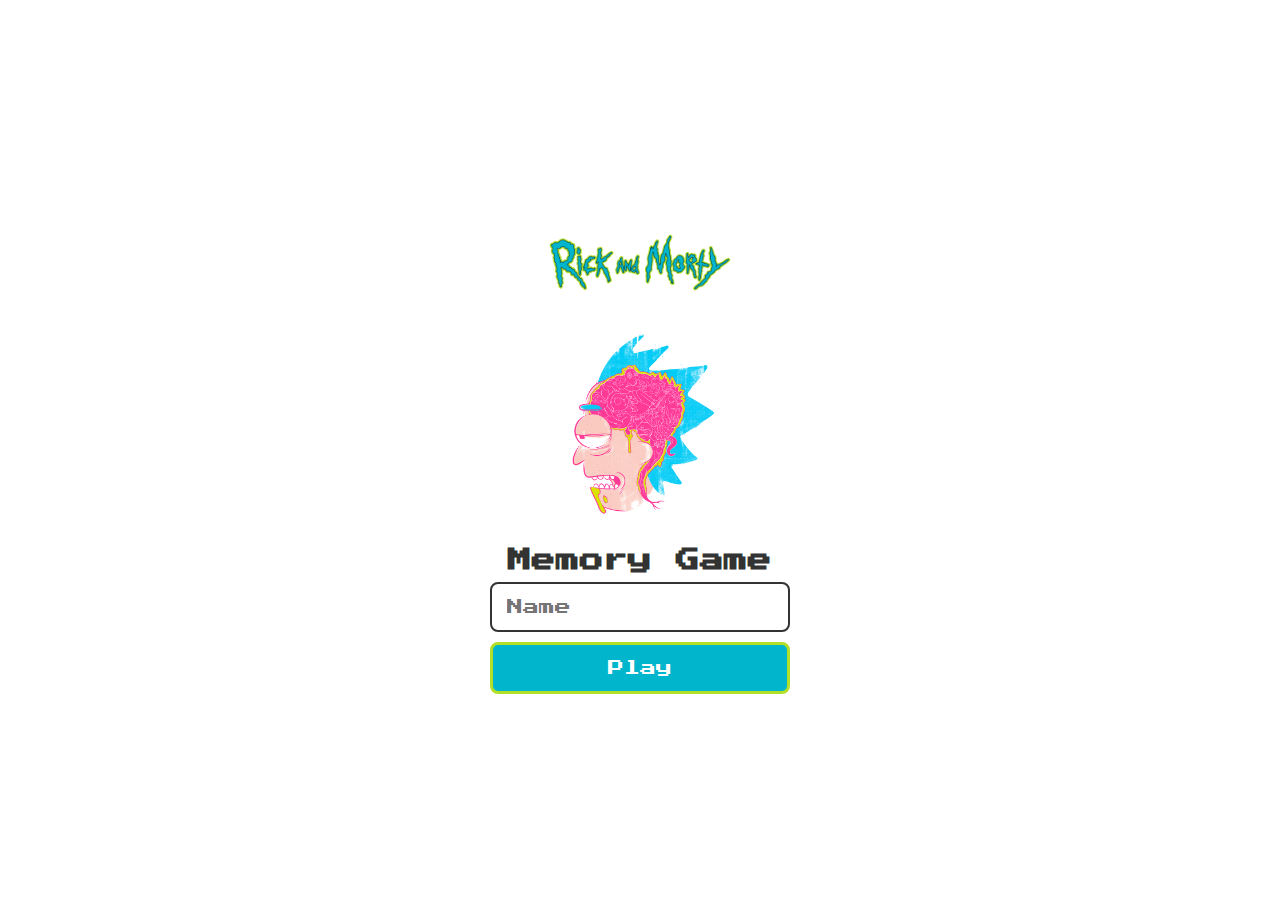
<file: 03.memory_game/index.html>
<!DOCTYPE html>
<html lang="en">

<head>
  <meta charset="UTF-8">
  <meta name="viewport" content="width=device-width, initial-scale=1.0">

  <link rel="stylesheet" href="./css/reset.css">
  <link rel="stylesheet" href="./css/login.css">

  <script defer src="./js/login.js"></script>
  <link rel="shortcut icon" href="./images/brain.png" type="image/x-icon">
  <title>Memory Game | Login</title>
</head>

<body>

  <form class="login-form">

    <div class="login__header">
      <img src="./images/logo.png" alt="logo">
      <img src="./images/cerebro.jpg" alt="brain icon">
      <h1>Memory Game</h1>
    </div>

    <input type="text" placeholder="Name" class="login__input">
    <button type="submit" class="login__button">Play</button>

  </form>

</body>

</html>
</file>
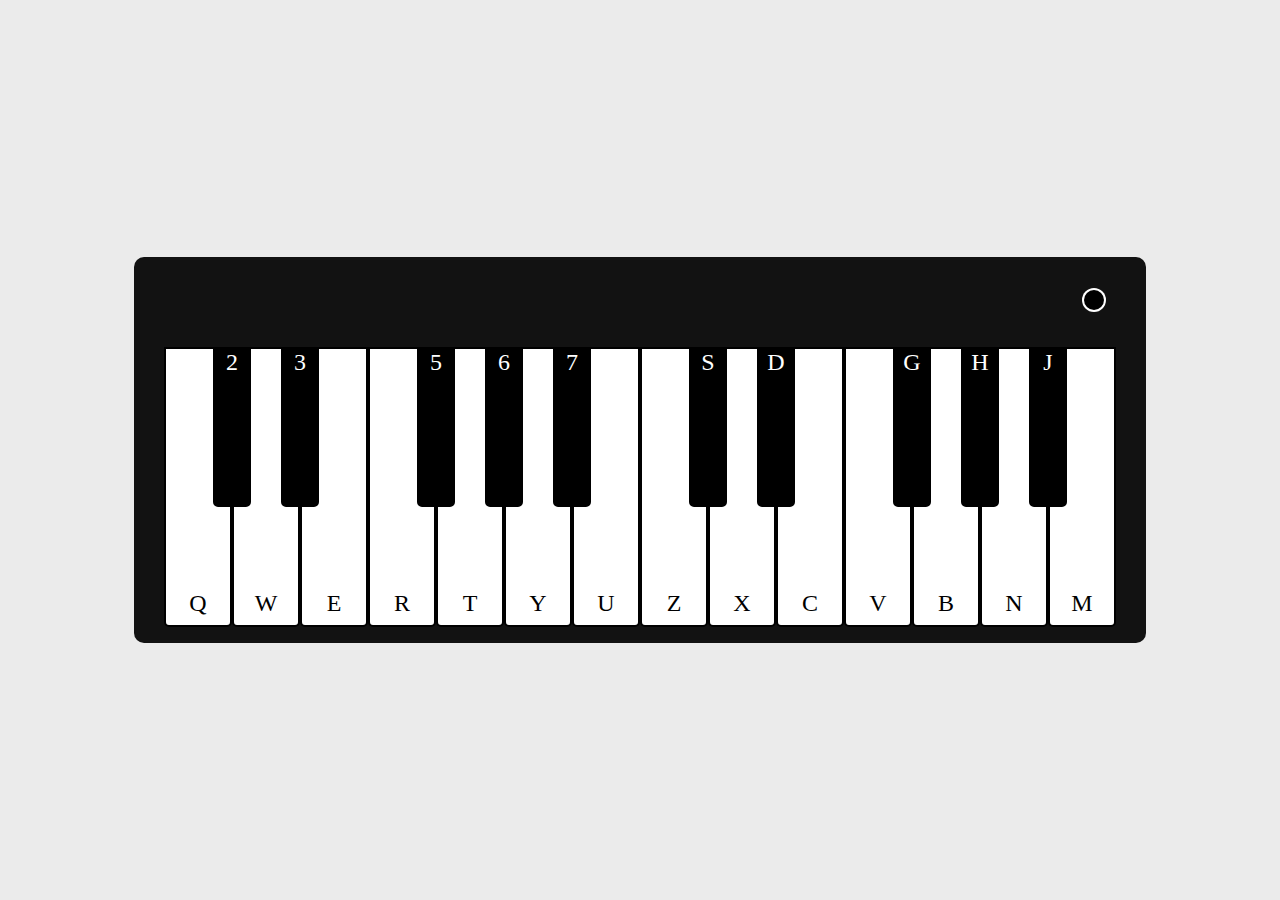
<file: 05.piano/index.html>
<!DOCTYPE html>
<html lang="pt-BR">
  <head>
    <meta charset="UTF-8">
    <meta http-equiv="X-UA-Compatible" content="IE=edge">
    <meta name="viewport" content="width=device-width, initial-scale=1.0">

    <link rel="stylesheet" href="./styles.css">

    <title>Teclado JS</title>
  </head>
  <body>
    <div class="keyboard-container">
      <div class="toggle-button" title="Esconder/Mostrar teclas do computador"></div>

      <div class="keys">
        <div class="white-keys">
          <div class="key white-key" data-music-note="C1">Q</div>
          <div class="key white-key" data-music-note="D1">W</div>
          <div class="key white-key" data-music-note="E1">E</div>
          <div class="key white-key" data-music-note="F1">R</div>
          <div class="key white-key" data-music-note="G1">T</div>
          <div class="key white-key" data-music-note="A1">Y</div>
          <div class="key white-key" data-music-note="B1">U</div>
          <div class="key white-key" data-music-note="C2">Z</div>
          <div class="key white-key" data-music-note="D2">X</div>
          <div class="key white-key" data-music-note="E2">C</div>
          <div class="key white-key" data-music-note="F2">V</div>
          <div class="key white-key" data-music-note="G2">B</div>
          <div class="key white-key" data-music-note="A2">N</div>
          <div class="key white-key" data-music-note="B2">M</div>
        </div>

        <div class="black-keys">
          <div class="key black-key" data-music-note="C1s">2</div>
          <div class="key black-key" data-music-note="D1s">3</div>
          <div class="key black-key" data-music-note="F1s">5</div>
          <div class="key black-key" data-music-note="G1s">6</div>
          <div class="key black-key" data-music-note="A1s">7</div>
          <div class="key black-key" data-music-note="C2s">S</div>
          <div class="key black-key" data-music-note="D2s">D</div>
          <div class="key black-key" data-music-note="F2s">G</div>
          <div class="key black-key" data-music-note="G2s">H</div>
          <div class="key black-key" data-music-note="A2s">J</div>
        </div>
      </div>
    </div>
    
    <script src="./index.js"></script>
  </body>
</html>
</file>
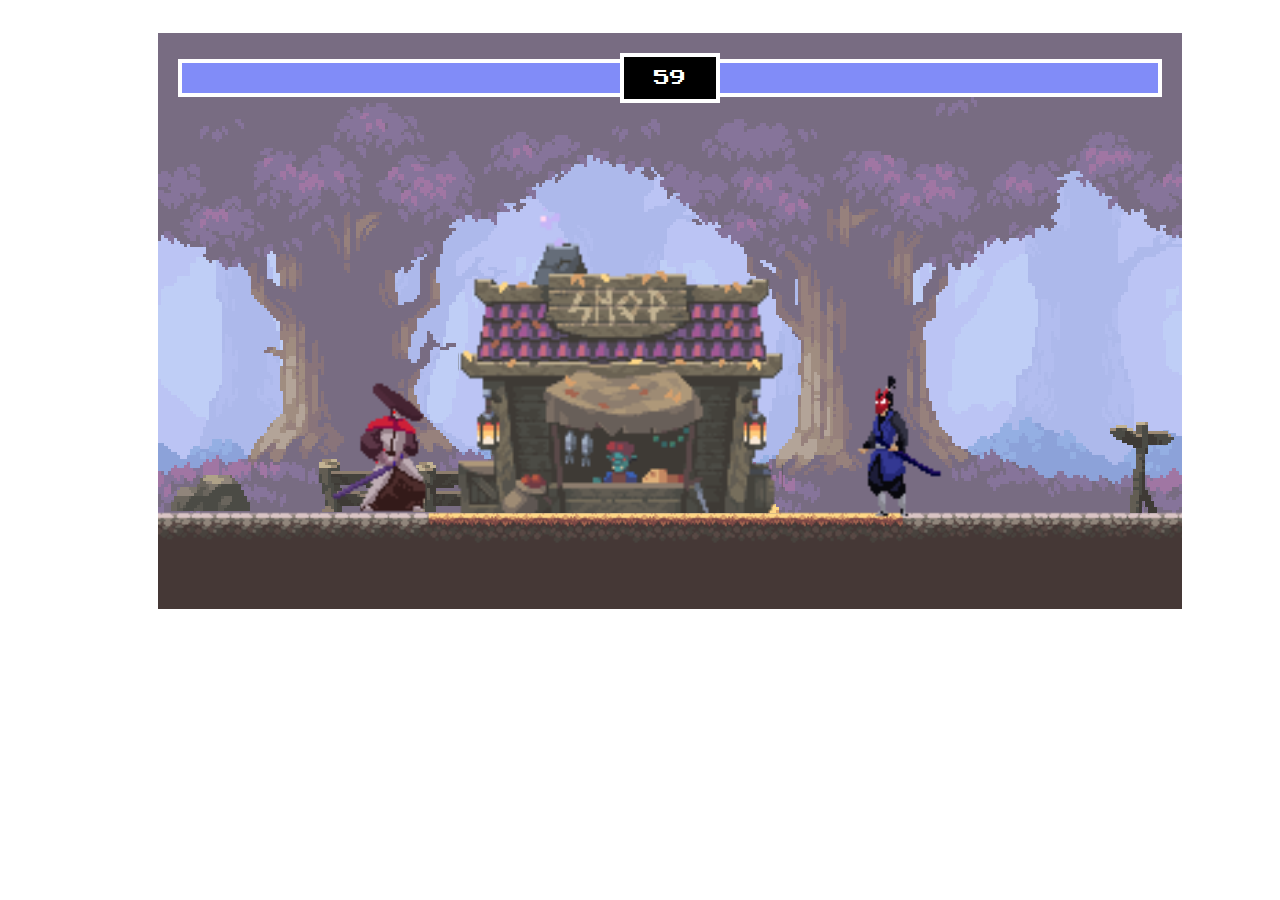
<file: 08.fighting/index.html>
<head>
  <link rel="preconnect" href="https://fonts.googleapis.com" />
  <link rel="preconnect" href="https://fonts.gstatic.com" crossorigin />
  <link
    href="https://fonts.googleapis.com/css2?family=Press+Start+2P&display=swap"
    rel="stylesheet"
  />
  <style>
    * {
      box-sizing: border-box;
      font-family: 'Press Start 2P', cursive;
    }
  </style>
</head>
<body>
  <!-- red container div -->
  <div style="position: relative; display: inline-block; position: relative; margin-left: 150; margin-top: 25">
    <!-- smaller red container div -->
    <div
      style="
        position: absolute;
        display: flex;
        width: 100%;
        align-items: center;
        padding: 20px;
      "
    >
      <!-- player health -->
      <div
        style="
          position: relative;
          width: 100%;
          display: flex;
          justify-content: flex-end;
          border-top: 4px solid white;
          border-left: 4px solid white;
          border-bottom: 4px solid white;
        "
      >
        <div style="background-color: red; height: 30px; width: 100%"></div>
        <div
          id="playerHealth"
          style="
            position: absolute;
            background: #818cf8;
            top: 0;
            right: 0;
            bottom: 0;
            width: 100%;
          "
        ></div>
      </div>

      <!-- timer -->
      <div
        id="timer"
        style="
          background-color: black;
          width: 100px;
          height: 50px;
          flex-shrink: 0;
          display: flex;
          align-items: center;
          justify-content: center;
          color: white;
          border: 4px solid white;
        "
      >
        10
      </div>
      <!-- enemy health -->
      <div
        style="
          position: relative;
          width: 100%;
          border-top: 4px solid white;
          border-bottom: 4px solid white;
          border-right: 4px solid white;
        "
      >
        <div style="background-color: red; height: 30px"></div>
        <div
          id="enemyHealth"
          style="
            position: absolute;
            background: #818cf8;
            top: 0;
            right: 0;
            bottom: 0;
            left: 0;
          "
        ></div>
      </div>
      <div></div>
    </div>
    <div
      id="displayText"
      style="
        position: absolute;
        color: white;
        align-items: center;
        justify-content: center;
        top: 0;
        right: 0;
        bottom: 0;
        left: 0;
        display: none;
      "
    >
      Tie
    </div>
    <canvas></canvas>
  </div>

  <script
    src="https://cdnjs.cloudflare.com/ajax/libs/gsap/3.9.1/gsap.min.js"
    integrity="sha512-H6cPm97FAsgIKmlBA4s774vqoN24V5gSQL4yBTDOY2su2DeXZVhQPxFK4P6GPdnZqM9fg1G3cMv5wD7e6cFLZQ=="
    crossorigin="anonymous"
    referrerpolicy="no-referrer"
  ></script>
  <script src="js/utils.js"></script>
  <script src="js/classes.js"></script>
  <script src="index.js"></script>
</body>
</file>
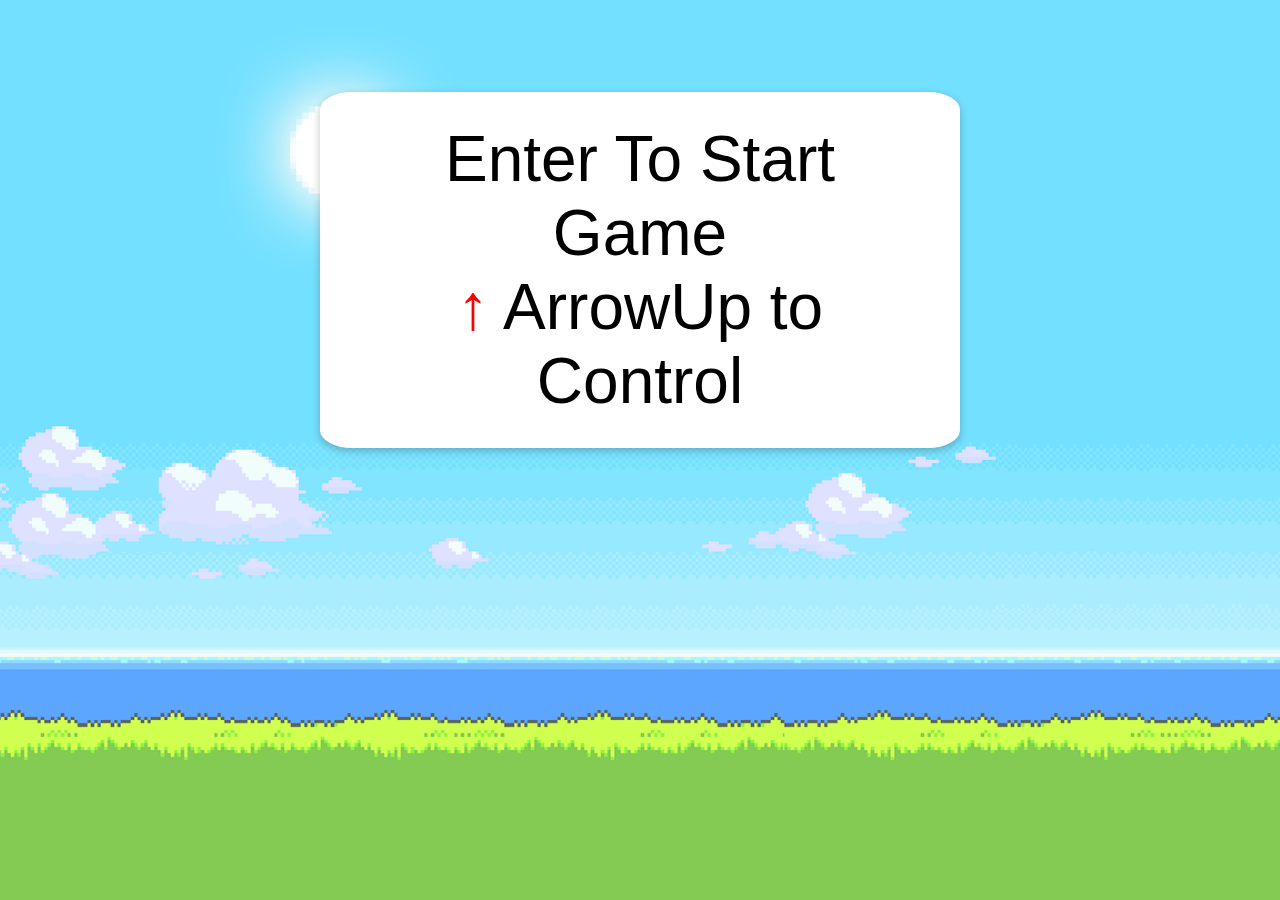
<file: 13.flappy_bird/index.html>
<!DOCTYPE html>
<html lang="en">
<head>
    <meta charset="UTF-8">
    <meta http-equiv="X-UA-Compatible" content="IE=edge">
    <meta name="viewport" content="width=device-width, initial-scale=1.0">
    <link rel="icon" type="image/png" href="images/favicon.ico"/>
    <title>Flappy Bird Game</title>
    <link rel="stylesheet" href="style.css">
    <script src="script.js" defer></script>
</head>
<body>
    <div class="background"></div>
    <img src="images/Bird.png" alt="bird-img" class="bird" id="bird-1">
    <div class="message">
        Enter To Start Game <p><span style="color: red;">&uarr;</span> ArrowUp to Control</p>
    </div>
    <div class="score">
        <span class="score_title"></span>
        <span class="score_val"></span>
    </div>
</body>
</html>
</file>
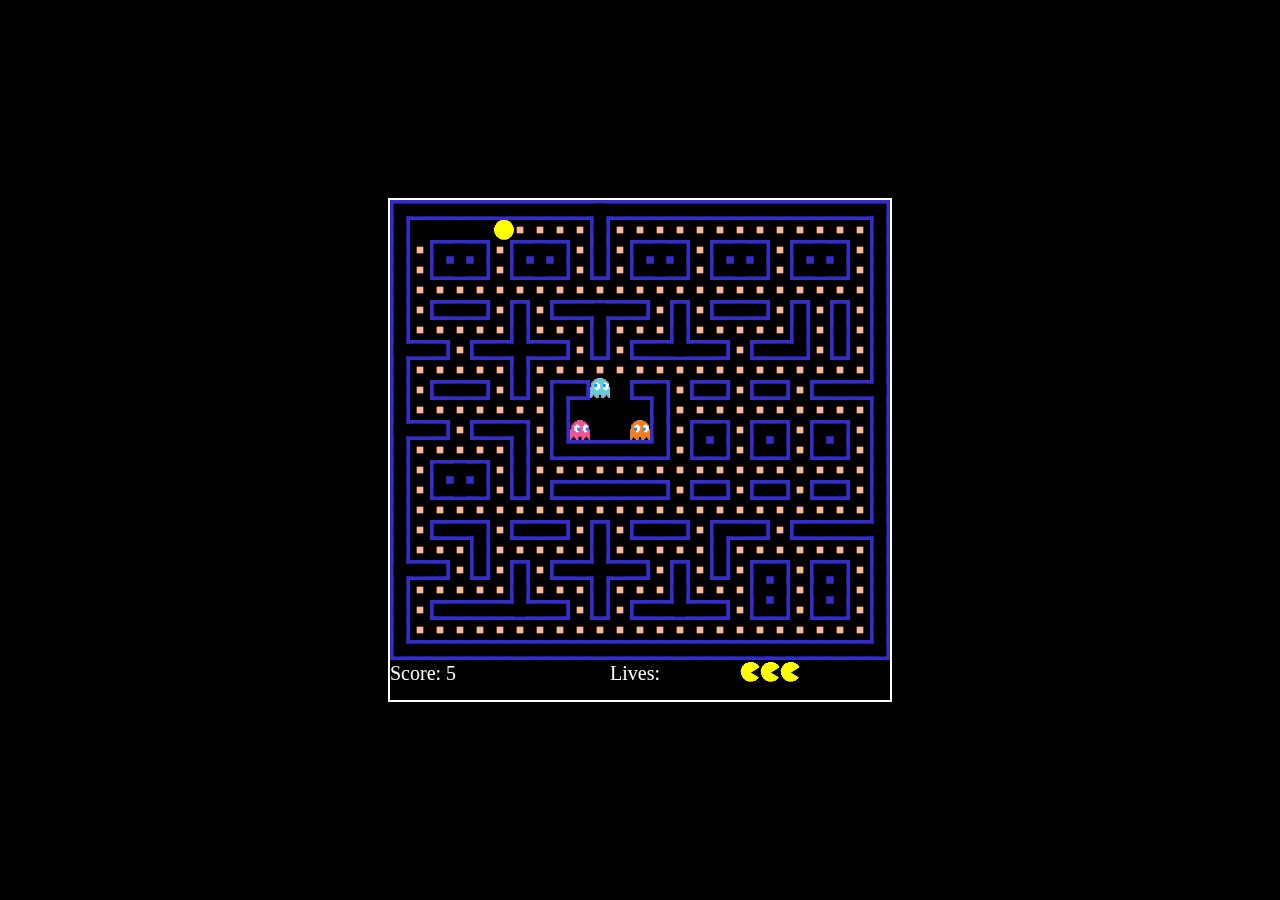
<file: 15.pacman/index.html>
<!DOCTYPE html>
<html lang="en">

<head>
    <meta charset="UTF-8">
    <meta http-equiv="X-UA-Compatible" content="IE=edge">
    <meta name="viewport" content="width=device-width, initial-scale=1.0">
    <title>Pacman</title>
    <style>
        body {
            margin: 0;
            background-color: black;
            height: 100vh;
            display: grid;
            place-items: center;
        }

        canvas {
            border: 2px solid white; /* Exemplo de borda branca */
        }
    </style>
</head>

<body>
    <canvas id="canvas" width="500" height="500"></canvas>
    <div style="display:none;">
        <img id="animation" src="animations.gif" width="140" height="20">
        <img id="ghosts" src="ghost.png" width="140" height="20">
    </div>
    <script src="ghost.js"></script>
    <script src="pacman.js"></script>
    <script src="game.js"></script>
</body>

</html>
</file>
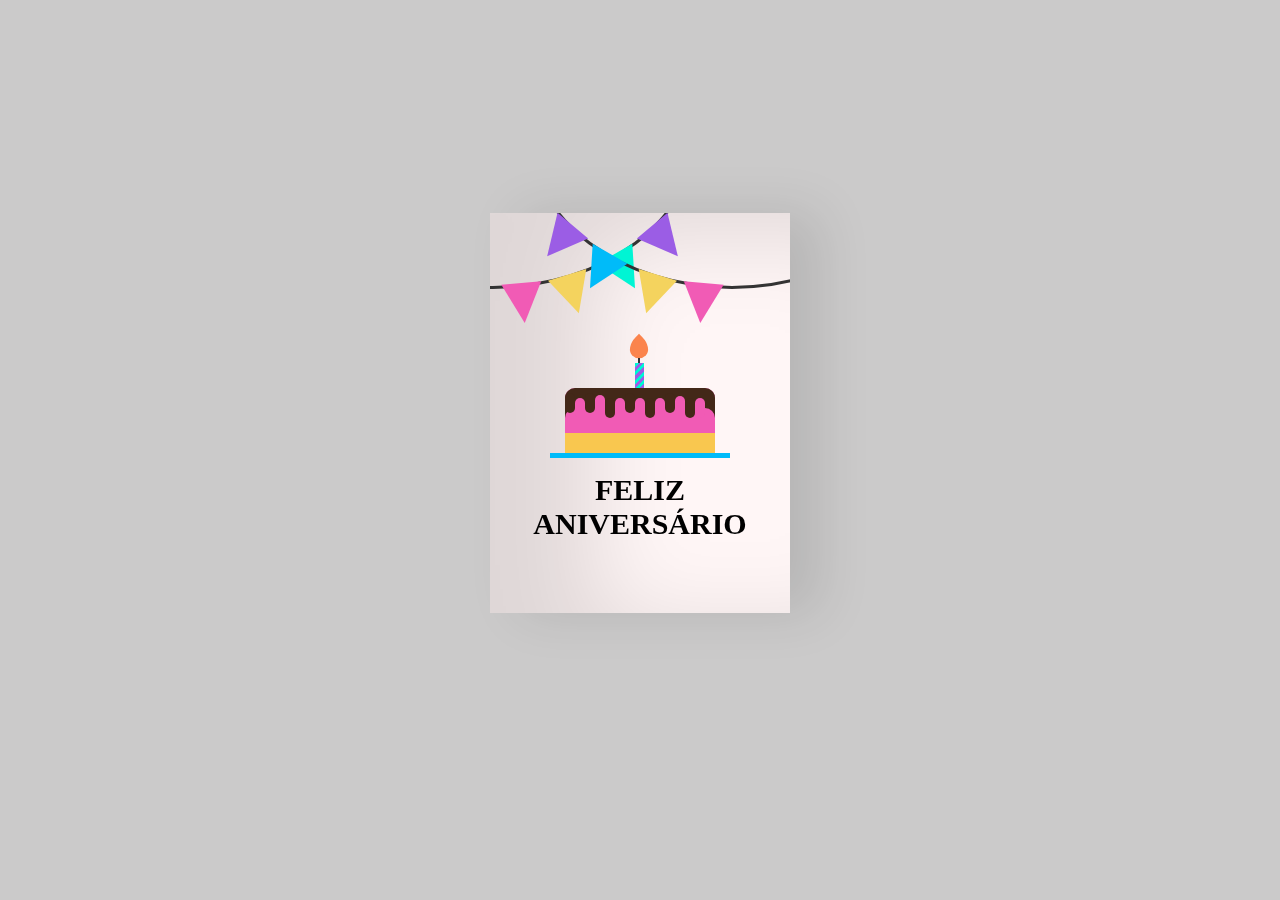
<file: 17. card_happy_birthday/index.html>
<!DOCTYPE html>
<html lang="en">
<head>
    <meta charset="UTF-8">
    <meta http-equiv="X-UA-Compatible" content="IE=edge">
    <meta name="viewport" content="width=device-width, initial-scale=1.0">
    <link rel="stylesheet" href="./css/style.css">
    <title>Cartão Feliz Aniversário</title>
</head>
<body>
    <div class="birthdayCard">
        <div class="cardFront">
            <div class="front-text">
            <h3 class="happy">FELIZ</h3>
            <h2 class="bday">ANIVERSÁRIO</h2>  
        </div>
        <div class="wrap-deco">
            <div class="decorations"></div>
            <div class="decorationsTwo"></div>
        </div> 
        <div class="wrap-decoTwo">
            <div class="decorations"></div>
            <div class="decorationsThree"></div>
        </div>
          <div class="plate">
            <div class="cake"></div>
            <div class="flame"></div>
          </div>
        </div>  
          <div class="cardInside">
            <div class="wishes">
              <p>Olá, meu lindo / minha linda!</p>
              <p>Hoje é o seu dia especial, e eu não poderia deixar de lhe desejar um feliz aniversário! Que este novo ciclo traga muita alegria, sucesso e realizações. Que cada momento seja vivido com intensidade e cercado de amor e felicidade. Desejo-lhe todas as bênçãos que a vida pode oferecer. Parabéns!</p>
              <p class="name">Um abraço carinhoso,</p>
            </div>
          </div>
        </div>
</body>
</html>
</file>
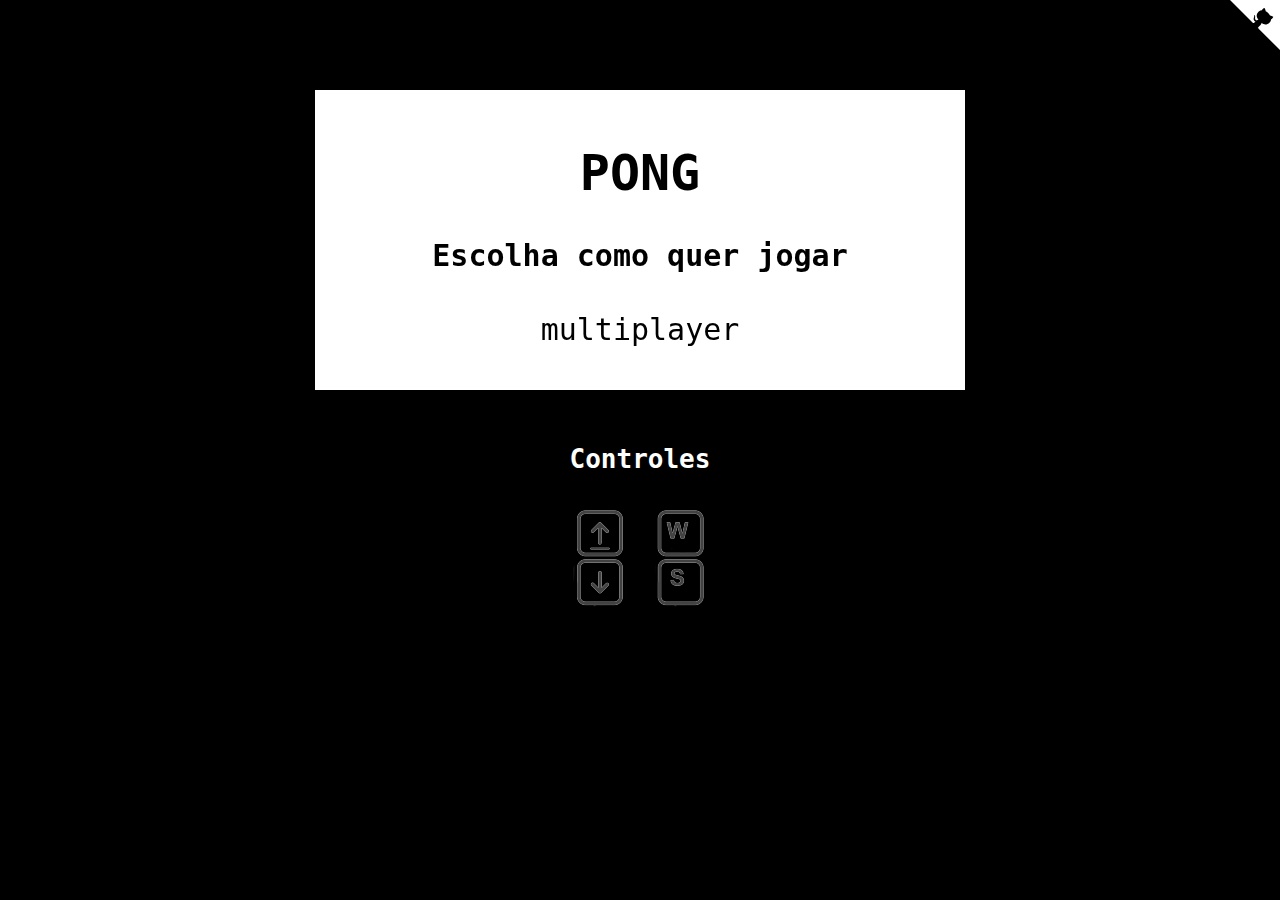
<file: 19.pong/index.html>
<!DOCTYPE html>
<html lang="pt-br">
<head>
    <meta charset="UTF-8">
    <meta http-equiv="X-UA-Compatible" content="IE=edge">
    <meta name="viewport" content="width=device-width, initial-scale=1.0">
    <link rel="shortcut icon" href="img/favicon.png" type="image/x-icon">
    <script defer src="pong.js"></script>
    <title>PONG</title>
</head>
<body>
    <header>
        <a href="https://github.com/FranciscoFilh" target="_blank" class="github-corner" aria-label="Repositório no Github">
            <svg viewBox="0 0 250 250" style="width: 50px; height: 50px;" aria-hidden="true">
                <path d="M0,0 L115,115 L130,115 L142,142 L250,250 L250,0 Z"></path>
                <path
                    d="M128.3,109.0 C113.8,99.7 119.0,89.6 119.0,89.6 C122.0,82.7 120.5,78.6 120.5,78.6 C119.2,72.0 123.4,76.3 123.4,76.3 C127.3,80.9 125.5,87.3 125.5,87.3 C122.9,97.6 130.6,101.9 134.4,103.2"
                    fill="currentColor" style="transform-origin: 130px 106px;" class="octo-arm"></path>
                <path
                    d="M115.0,115.0 C114.9,115.1 118.7,116.5 119.8,115.4 L133.7,101.6 C136.9,99.2 139.9,98.4 142.2,98.6 C133.8,88.0 127.5,74.4 143.8,58.0 C148.5,53.4 154.0,51.2 159.7,51.0 C160.3,49.4 163.2,43.6 171.4,40.1 C171.4,40.1 176.1,42.5 178.8,56.2 C183.1,58.6 187.2,61.8 190.9,65.4 C194.5,69.0 197.7,73.2 200.1,77.6 C213.8,80.2 216.3,84.9 216.3,84.9 C212.7,93.1 206.9,96.0 205.4,96.6 C205.1,102.4 203.0,107.8 198.3,112.5 C181.9,128.9 168.3,122.5 157.7,114.1 C157.9,116.9 156.7,120.9 152.7,124.9 L141.0,136.5 C139.8,137.7 141.6,141.9 141.8,141.8 Z"
                    fill="currentColor" class="octo-body"></path>
            </svg>
        </a>        
    </header>
    <canvas width="650px" height="300px" tabindex="0">
        <h1>Se você está vendo está mensagem é porque seu navegador não consegue executar Javascript<br>Por favor <a href="https://www.google.com/chrome/" target="_blank" rel="external">clique aqui</a> para baixar um navegador compativel</h1>
    </canvas>
    <div id="controls">
        <h1>Controles</h1>
        <img id="img_instructions" src="img/controls.png" alt="game controls/controles" title="controles">
    </div>
    <style>
        * {
            margin: 0;
            margin-top: 2vh;
            margin-bottom: 2vh;
        }
        body {
            user-select: none;
            font-family: monospace;
            color: white;
            display: flex;
            flex-direction: column;
            align-items: center;
            background-color: rgb(0, 0, 0);
            overflow: hidden;
        }
        #controls {
            display: inherit;
            flex-direction: column;
            align-items: center;
        }
        #img_instructions {
            max-width: 50vw;
        }
        canvas {
            max-width: 80vw;
        }
        canvas h1 {
            font-size: large;
        }
        canvas h1 a {
            color: cyan;
        }
        .github-corner {
            border-bottom: 0;
            position: fixed;
            right: 0;
            text-decoration: none;
            top: 0;
            z-index: 1;
            margin: 0;
        }
        .github-corner:hover .octo-arm {
            -webkit-animation: octocat-wave 560ms ease-in-out;
            animation: octocat-wave 560ms ease-in-out;
        }
        .github-corner svg {
            margin: 0;
            color: rgb(0, 0, 0);
            fill:#ffffff;
            height: 80px;
            width: 80px;
        }
        @keyframes octocat-wave {

            0%,
            100% {
                transform: rotate(0);
            }

            20%,
            60% {
                transform: rotate(-25deg);
            }

            40%,
            80% {
                transform: rotate(10deg);
            }
        }
        @media (orientation: portrait){
            canvas {
                width: 80vw;
                image-rendering: optimizSpeed;
            }
            #img_instructions {
                width: 50vw;
            }
        }    
    </style>    
</body>
</html>
</file>
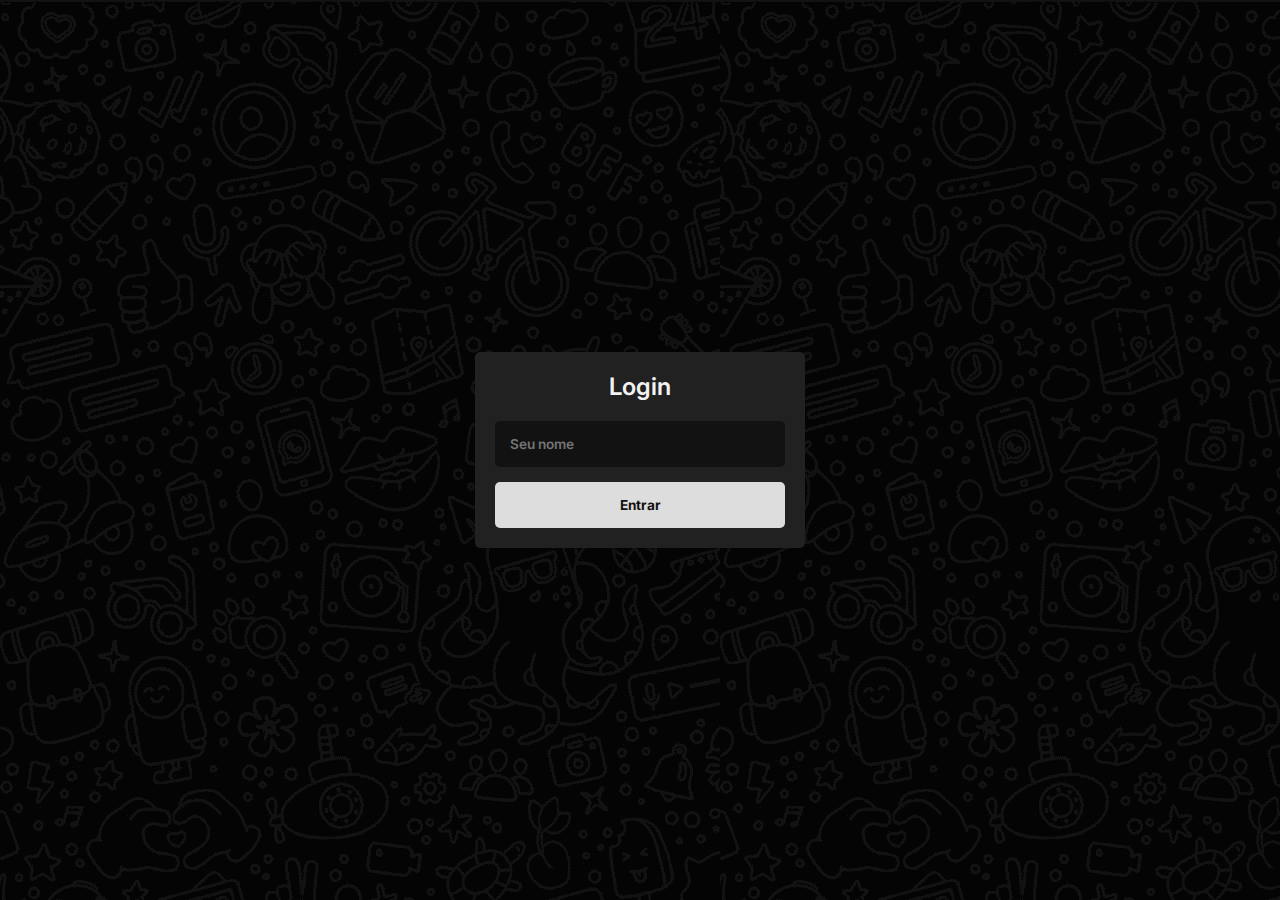
<file: 07.chat/frontend/index.html>
<!DOCTYPE html>
<html lang="pt-br">
<head>
    <meta charset="UTF-8">
    <meta name="viewport" content="width=device-width, initial-scale=1.0">

    <link rel="stylesheet" href="https://fonts.googleapis.com/css2?family=Material+Symbols+Outlined:opsz,wght,FILL,GRAD@24,400,1,0" />
    <link rel="stylesheet" href="./css/style.css">

    <title>Chat</title>
</head>
<body>
    
    <section class="container">

        <section class="login">
            <h2>Login</h2>
            <form class="login__form">
                <input type="text" class="login__input" placeholder="Seu nome" required />
                <button type="submit" class="login__button">Entrar</button>
            </form>
        </section>

        <section class="chat">
            <section class="chat__messages">
                <!-- <div class="message--self">Hello, World!</div>

                <div class="message--other">
                    <span class="message--sender">Manual do Dev</span>
                    Olá, Mundo!
                </div> -->
            </section>

            <form class="chat__form">
                <input type="text" class="chat__input" placeholder="Digite uma mensagem" required />
                <button type="submit" class="chat__button">
                    <span class="material-symbols-outlined">send</span>
                </button>
            </form>
        </section>

    </section>

    <script src="./js/script.js"></script>
</body>
</html>
</file>
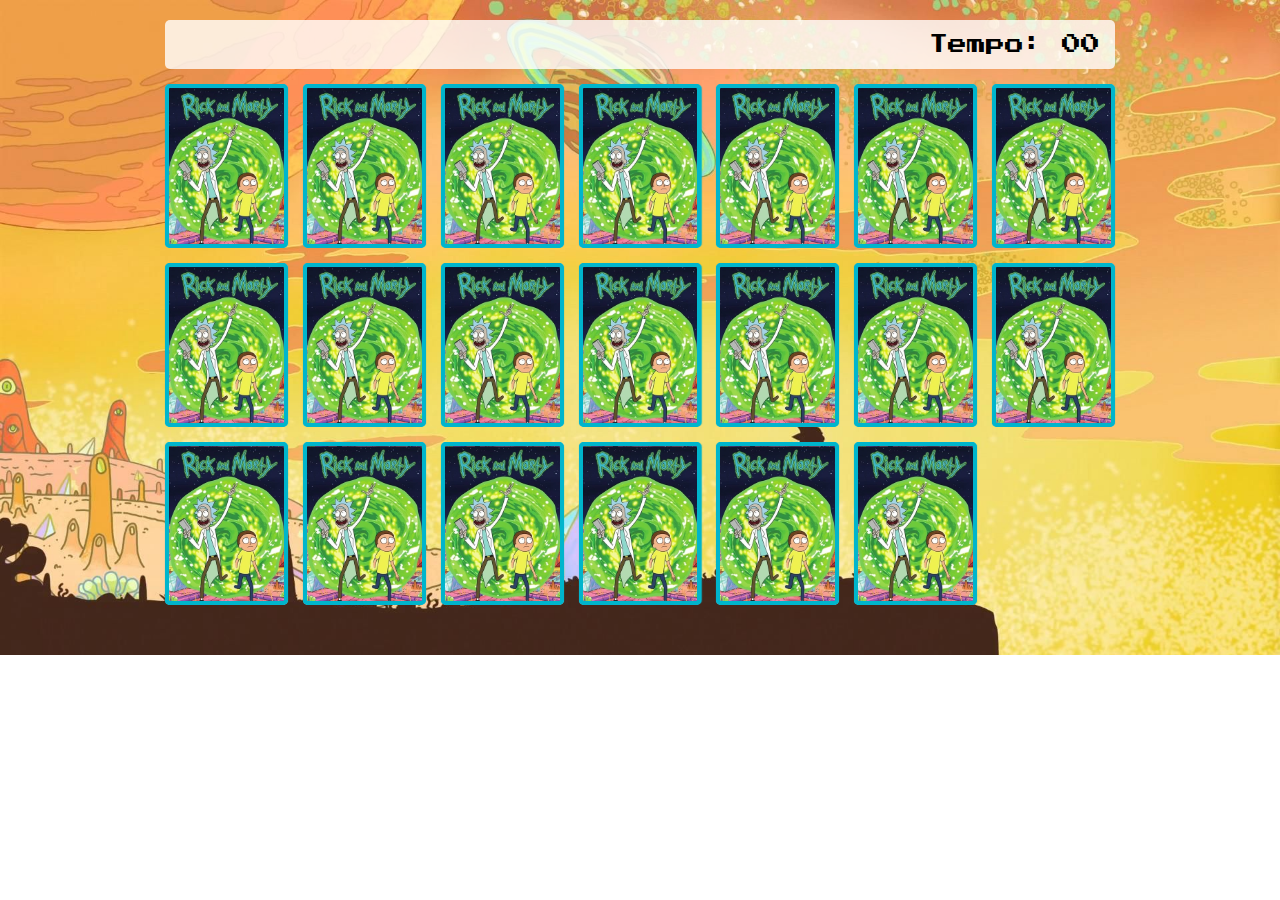
<file: 03.memory_game/pages/game.html>
<!DOCTYPE html>
<html lang="en">

<head>
  <meta charset="UTF-8">
  <meta name="viewport" content="width=device-width, initial-scale=1.0">
  <link rel="stylesheet" href="../css/reset.css">
  <link rel="stylesheet" href="../css/game.css">

  <script defer src="../js/game.js"></script>

  <title>Memory Game</title>
</head>

<body>

  <main>
    <header>
      <span class="player"></span>
      <span>Tempo: <span class="timer">00</span></span>
    </header>

    <div class="grid"></div>
  </main>

</body>

</html>
</file>
<file: 03.memory_game/css/login.css>
.login-form {
    align-items: center;
    display: flex;
    flex-direction: column;
    height: 100vh;
    justify-content: center;
  }
  
  .login__header {
    align-items: center;
    display: flex;
    flex-direction: column;
    justify-content: center;
    margin-bottom: 10px;
  }
  
  .login__header img {
    width: 200px;
  }
  
  
  
  .login__header h1 {
    color: #333;
    font-size: 1.5em;
  }
  
  .login__input {
    border: 2px solid #333;
    border-radius: 8px;
    color: #333;
    font-size: 1em;
    margin-bottom: 10px;
    max-width: 300px;
    outline: none;
    padding: 15px;
    width: 100%;
  }
  
  .login__button {
    background-color: #00b5cc;
    border: 3px solid #b2df28;
    border-radius: 8px;
    color: #fff;
    cursor: pointer;
    font-size: 1em;
    max-width: 300px;
    padding: 15px;
    width: 100%;
  }
  
  .login__button:disabled {
    background-color: #eee;
    border: 2px solid #969595;
    color: #aaa;
    cursor: auto;
  }
</file>
<file: 05.piano/styles.css>
* {
  margin: 0;
  padding: 0;
  box-sizing: border-box;
}

body {
  height: 100vh;
  display: flex;
  align-items: center;
  justify-content: center;
  background-color: #ebebeb;
}

.keyboard-container {
  padding: 90px 30px 16px;
  background-color: #121212;
  border-radius: 10px;

  position: relative;
}

.toggle-button {
  position: absolute;
  right: 4%;
  top: 8%;
  width: 24px;
  height: 24px;
  background: white;
  border-radius: 50%;

  cursor: pointer;
  transition: filter 0.2s;
}

.toggle-button:after {
  content: "";
  width: 20px;
  height: 20px;
  background: black;
  position: absolute;
  border-radius: 50%;
  left: 50%;
  top: 50%;
  transform: translate(-50%, -50%);
}

.toggle-button:hover {
  filter: brightness(0.8);
}

.keys {
  position: relative;
  cursor: pointer;
}

.white-keys,
.black-keys {
  display: flex;
}

.white-key {
  width: 68px;
  height: 280px;
  background: #fff;
  border: 2px solid #000;
  border-radius: 0 0 5px 5px;

  display: flex;
  align-items: flex-end;
  justify-content: center;
  font-size: 24px;
  padding-bottom: 8px;
}

.black-key {
  position: absolute;
  top: 0;

  width: 38px;
  height: 160px;
  background: #000;
  border-radius: 0 0 5px 5px;
  border: 2px solid #000;
  /* display: none; */

  display: flex;
  justify-content: center;
  color: white;
  font-size: 24px;
}

.white-key:hover,
.white-key.clicked {
  background: linear-gradient(to right, #6eadff, #69a8fa, #287eed);
}

.black-key:hover,
.black-key.clicked {
  background: linear-gradient(to right, #acadad, #6d6d6e, #202121);
}

/* left: 49px = 68(width key branca) - 19(metade width key preta); ... +68px ...     */
.black-key:nth-child(1) {
  left: 49px;
}

.black-key:nth-child(2) {
  left: 117px;
}

.black-key:nth-child(3) {
  left: 253px;
}

.black-key:nth-child(4) {
  left: 321px;
}

.black-key:nth-child(5) {
  left: 389px;
}

.black-key:nth-child(6) {
  left: 525px;
}

.black-key:nth-child(7) {
  left: 593px;
}

.black-key:nth-child(8) {
  left: 729px;
}

.black-key:nth-child(9) {
  left: 797px;
}

.black-key:nth-child(10) {
  left: 865px;
}


.hide-text {
  font-size: 0;
}
</file>
<file: 13.flappy_bird/style.css>
* {
	margin: 0;
	padding: 0;
	box-sizing: border-box;
	font-family: Arial, Helvetica, sans-serif;
}
.background {
	height: 100vh;
	width: 100vw;
	background: url('images/background-img.png') no-repeat center center fixed;
    -webkit-background-size: cover;
    -moz-background-size: cover;
    -o-background-size: cover;
    background-size: cover;
}
.bird {
	height: 100px;
	width: 130px;
	position: fixed;
	top: 40vh;
	left: 30vw;
	z-index: 100;
}
.pipe_sprite {
	position: fixed;
	top: 40vh;
	left: 100vw;
	height: 70vh;
	width: 6vw;
	background:radial-gradient(lightgreen 50%, green);
	border: 5px solid black;
}
.message {
	position: absolute;
	z-index: 10;
	color: black;
	top: 30%;
	left: 50%;
	font-size: 4em;
	transform: translate(-50%, -50%);
	text-align: center;
}
.messageStyle{
	background: white;
	padding: 30px;
	box-shadow: rgba(0, 0, 0, 0.24) 0px 3px 8px;
	border-radius: 5%;
}
.score {
	position: fixed;
	z-index: 10;
	height: 10vh;
	font-size: 10vh;
	font-weight: 100;
	color: white;
	-webkit-text-stroke-width: 2px;
    -webkit-text-stroke-color: black;
	top: 0;
	left: 0;
	margin: 10px;
	font-family: Arial, Helvetica, sans-serif;
}
.score_val {
	color: gold;
	font-weight: bold;
}
@media only screen and (max-width: 1080px) {
    .message{
		font-size: 50px;
		top: 50%;
		white-space: nowrap;
	}
	.score{
		font-size: 8vh;
	}
	.bird{
		width: 120px;
		height: 90px;
	}
	.pipe_sprite{
		width: 14vw;
	}
}
</file>
<file: 17. card_happy_birthday/css/style.css>
body {
    display: flex;
    align-items: center;
    justify-content: center;
    height:90vh;
    background-color: rgba(168, 167, 167, 0.6);
  }
  /*Create the card container*/
  .birthdayCard {
    position: relative;
    width: 300px;
    height:400px;
    cursor: pointer;
    transform-style: preserve-3d;
    transform: perspective(2500px);
    transition: 4s;
  }
  
  .birthdayCard:hover {
      transform: perspective(2500px) rotate(5deg);
      box-shadow: inset 100px 20px 100px rgba(0,0,0,.15), 0 10px 100px rgba(0,0,0,0.3);
  }
  
  .birthdayCard:hover .cardFront {
    transform: rotateY(-160deg); 
  }
  
  .birthdayCard:hover .front-text {
    display: none;
  }
  
  /*pode remover se quiser deixar o desenho*/
  .birthdayCard:hover .wrap-deco {
    display: none;
  }
  /**********/

  .birthdayCard:hover .wrap-decoTwo {
    display: none;
  }

  /*pode remover se quiser deixar o bolo*/
  .birthdayCard:hover .plate {
    display: none;
  }
   /**********/

  /*Style the front of the card*/
  .cardFront {
    position: relative;
    background-color: rgb(255, 246, 246);
    width: 300px;
    height:400px;
    overflow: hidden;
    transform-origin: left;
    box-shadow: inset 100px 20px 100px rgba(0,0,0,.13), 30px 0 50px rgba(0,0,0,0.1);
    transition: .4s;
  }
  
  .happy {
    position: relative;
    font-family: font-style, italic;
    text-align: center;
    backface-visibility: hidden;
    font-size: 30px; 
  }
  
  .happy {
    top:230px;
  }
  
  .bday {
    position: relative;
    font-family: font-style, italic;
    font-size: 30px;
    text-align: center;
    top:200px;
  }
  
  .wrap-deco {
    position: absolute;
    top:-230px;
    left:-200px;
  }
  
  .decorations {
    position: absolute;
    width: 400px;
    height: 300px;
    border: 3px solid #333;
    border-radius: 50%;
  }
  
  .decorations:before, .decorations:after, .decorationsTwo:before, .decorationsTwo:after, .decorationsThree:before, .decorationsThree:after {
    content:"";
    position: absolute;
    border-left: 20px solid transparent;
    border-right: 20px solid transparent;
    width:0;
    height:0;
  }
  
  .decorations:before {
    border-top: 40px solid #f15bb5;
    top:297px;
    left:210px;
    transform: rotate(-5deg);
  }
  
  .decorations:after{
    border-top: 40px solid #f4d35e;
    top:288px;
    left:260px;
    transform: rotate(-17deg);
  }
  
  .decorationsTwo:before {
    border-top: 40px solid #00f5d4;
    top:268px;
    left:315px;
    transform: rotate(-30deg);
  }
  
  .decorationsTwo:after, .decorationsThree:after {
    border-top: 40px solid #9b5de5;
    top:238px;
    left:355px;
    transform: rotate(-40deg);
  }
  
  .wrap-decoTwo {
    transform: scaleX(-1);
    position: absolute;
    top:-230px;
    left:445px; 
  }
  
  .decorationsThree:before {
    border-top: 40px solid #00bbf9;
    top:268px;
    left:315px;
    transform: rotate(-30deg);
  }
  
  .plate {
    position: absolute;
    width: 180px;
    height: 5px;
    background-color: #00bbf9;
    left:60px;
    top:240px;
  }
  
  .cake {
    position: absolute;
    overflow: hidden;
    width:150px;
    height: 65px;
    background-color: #f15bb5;
    border-radius: 10px 10px 0 0;
    top:-65px;
    left:15px;
    box-shadow: inset 0 -20px #f9c74f, inset 0 20px #432818;
  }
  
  .cake:before {
    content:"";
    position: absolute;
    background-color: #432818;
    width:10px;
    height:20px;
    top:5px;
    border-radius:20px;
    box-shadow: 10px 5px #f15bb5, 20px 0px #432818, 30px 2px #f15bb5, 40px 5px #432818, 50px 5px #f15bb5, 60px 0px #432818, 70px 5px #f15bb5, 80px 5px #432818, 90px 5px #f15bb5, 100px 0px #432818, 110px 3px #f15bb5, 120px 5px #432818, 130px 5px #f15bb5;
  }
  
  .plate:before {
    content:"";
    position: absolute;
    background: repeating-linear-gradient(-45deg, #9b5de5, #9b5de5 3px, #00f5d4 3px, #00f5d4 6px);
    width:9px;
    height: 25px;
    top:-90px;
    left:85px;
  }
  
  .plate:after {
    content:"";
    position: absolute;
    width:2px;
    height: 5px;
    background-color: #333;
    top:-95px;
    left:88px;
  }
  
  
  .flame {
    position: absolute;
    background-color: #fb5607;
    border-radius: 80% 0 55% 50% / 55% 0 80% 50%;
    transform: rotate(-45deg);
    width:20px;
    height:20px;
    opacity:0.7;
    top:-115px;
    left:79px;
  }

  /*Style the inside part of the card*/
  .cardInside {
    position: absolute;
    background-color: #fff;
    width: 300px;
    height:400px;
    z-index:-1;
    left:0;
    top:0;
    box-shadow: inset 100px 20px 100px rgba(0,0,0,0.2);
  }
  
  .inside-text {
    position: relative;
    top:-160px;
    transform: scale(0.7);
  }
  
  .wishes {
    position: relative;
    top: 30px;
    margin: 25px;
  }
  
  p {
    font-family: font-style, italic;
    color: #333;
  }
  
  .name {
    margin-left:150px;
  }
</file>
<file: 07.chat/frontend/css/style.css>
@import url("https://fonts.googleapis.com/css2?family=Inter:wght@100;200;300;400;500;600;700;800;900&display=swap");

* {
    margin: 0;
    padding: 0;
    box-sizing: border-box;
    font-family: "Inter", sans-serif;
}

:root {
    font-size: 16px;
}

body {
    background: url("../images/background.png");
    color: #f2f2f2;
}

.container {
    width: 100%;
    height: 100dvh;
    display: flex;
    align-items: center;
    justify-content: center;
}

.login {
    width: 100%;
    max-width: 330px;
    background-color: #212121;
    border-radius: 5px;
    padding: 20px;
}

.login > h2 {
    text-align: center;
    font-weight: 600;
    font-size: 1.5rem;
    margin-bottom: 20px;
}

.login__form {
    display: flex;
    flex-direction: column;
    gap: 15px;
}

.login__input {
    border: none;
    padding: 15px;
    font-size: 0.85rem;
    font-weight: 600;
    background-color: #121212;
    color: #f2f2f2;
    outline: none;
    border-radius: 5px;
}

.login__input:focus {
    outline: 2px solid #f2f2f2;
}

.login__button {
    border: none;
    padding: 15px;
    border-radius: 5px;
    font-size: 0.85rem;
    font-weight: 700;
    background-color: #ddd;
    cursor: pointer;
    color: #121212;
}

.login__button:hover {
    background-color: #fff;
}

.chat {
    width: 100%;
    height: 100%;
    display: none;
    flex-direction: column;
    justify-content: space-between;
}

.chat__messages {
    flex-grow: 1;
    padding: 30px 30px 90px;
    display: flex;
    flex-direction: column;
    justify-content: flex-end;
}

.chat__form {
    background-color: #191919;
    padding: 15px 20px;
    display: flex;
    align-items: center;
    gap: 10px;
    position: fixed;
    bottom: 0;
    left: 0;
    width: 100%;
}

.chat__input {
    border: none;
    padding: 15px;
    border-radius: 8px;
    flex-grow: 1;
    background-color: #212121;
    outline: none;
    color: #f2f2f2;
    font-size: 1rem;
}

.chat__button {
    border: none;
    background: none;
    color: #f2f2f2;
    cursor: pointer;
}

.chat__button > span {
    font-size: 1.8rem;
}

.chat__messages > div {
    padding: 10px;
    width: 100%;
    max-width: 250px;
    font-size: 0.9rem;
    font-weight: 500;
    margin-bottom: 15px;
    line-height: 22px;
}

.message--self {
    background-color: #f2f2f2;
    color: #121212;
    border-radius: 10px 10px 0 10px;
    align-self: flex-end;
}

.message--other {
    background-color: #333;
    color: #f2f2f2;
    border-radius: 0 10px 10px 10px;
    align-self: flex-start;
}

.message--sender {
    display: block;
    margin-bottom: 15px;
    font-weight: 700;
    color: cadetblue;
}
</file>
<file: 03.memory_game/css/game.css>
main {
    display: flex;
    flex-direction: column;
    width: 100%;
    background-image: url('../images/bg.jpg');
    background-size: cover;
    min-height: 50vh;
    align-items: center;
    justify-content: center;
    padding: 20px 20px 50px;
  }
  
  header {
    display: flex;
    align-items: center;
    justify-content: space-between;
    background-color: rgba(255, 255, 255, 0.8);
    font-size: 1.2em;
    width: 100%;
    max-width: 950px;
    padding: 15px;
    margin: 0 0 15px;
    border-radius: 5px;
  }
  
  .grid {
    display: grid;
    grid-template-columns: repeat(7, 1fr);
    gap: 15px;
    width: 100%;
    max-width: 950px;
    margin: 0 auto;
  }
  
  .card {
    aspect-ratio: 3/4;
    width: 100%;
    border-radius: 5px;
    position: relative;
    transition: all 400ms ease;
    transform-style: preserve-3d;
    background-color: #ccc;
  }
  
  .face {
    width: 100%;
    height: 100%;
    position: absolute;
    background-size: cover;
    background-position: center;
    border: 4px solid #00b5cc;
    border-radius: 5px;
    transition: all 400ms ease;
  }
  
  .front {
    transform: rotateY(180deg);
  }
  
  .back {
    background-image: url('../images/back.png');
    backface-visibility: hidden;
  }
  
  .reveal-card {
    transform: rotateY(180deg);
  }
  
  .disabled-card {
    filter: saturate(0);
    opacity: 0.5;
  }
  
  @media screen and (max-width:920px) {
    .grid {
      grid-template-columns: repeat(5, 1fr);
  
    }
  }
</file>
